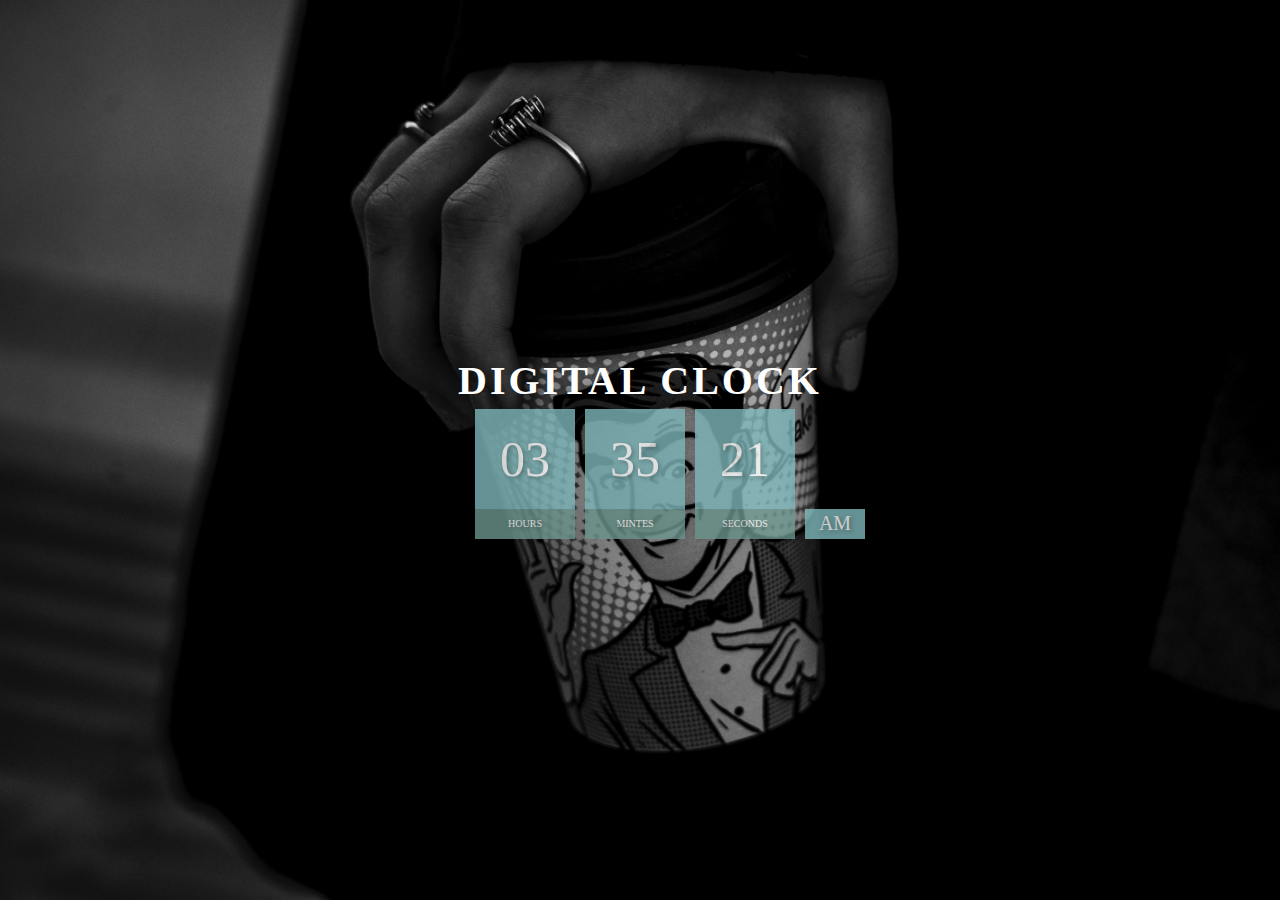
<file: clock/index.html>
<!DOCTYPE html>
<html lang="en">
<head>
    <meta charset="UTF-8">
    <meta http-equiv="X-UA-Compatible" content="IE=edge">
    <meta name="viewport" content="width=device-width, initial-scale=1.0">
    <title>Digital Clock</title>
    <link rel="stylesheet" href="style.css">
</head>
<body>
    <h2>Digital Clock</h2>
    <div class="Clock">
        <div>
            <span id="hours">00</span>
            <span id="text">Hours</span>
        </div>
        <div>
            <span id="Mintes">00</span>
            <span id="text">Mintes</span>
        </div>
        <div>
            <span id="Seconds">00</span>
            <span id="text">Seconds</span>
        </div>
        <div>
            <span id="ampm">AM</span>
        </div>
    </div>
    <script src="script.js"></script>
</body>
</html>
</file>
<file: clock/style.css>
*{
    margin: 0;
    padding: 0;
}


body
{ 
    background-image: url(./m1.jpg);
    height: 100vh;
    width: 100%;
    background-size: cover;
    display: flex;
    justify-content: center;
    align-items: center;
    flex-direction: column;
    color: white;
    overflow: none;
}
h2{
    text-transform: uppercase;
    letter-spacing: 3px;
    font-size: 40px;
    text-align: center;
}
.Clock{
    display: flex;
    
}
.Clock div{
    margin: 5px; 
    position: relative;
}
.Clock span{
   width: 100px;
   height: 100px;  
   background-color: #7eb6b9; 
   opacity: 0.8;
   display: flex;
   justify-content: center;
   align-items: center;
   font-size: 50px;
   text-shadow: 2px 2px 4px rgba(0, 0, 0, 0.3);
}
.Clock #text{
    height: 30px;
    font-size: 10px;
    text-transform: uppercase;
    background-color: #6c958d;
}
.Clock #ampm{
    bottom: 0;
    position: absolute;
    height: 30px;
    width: 60px;
    font-size: 20px;
}
</file>
